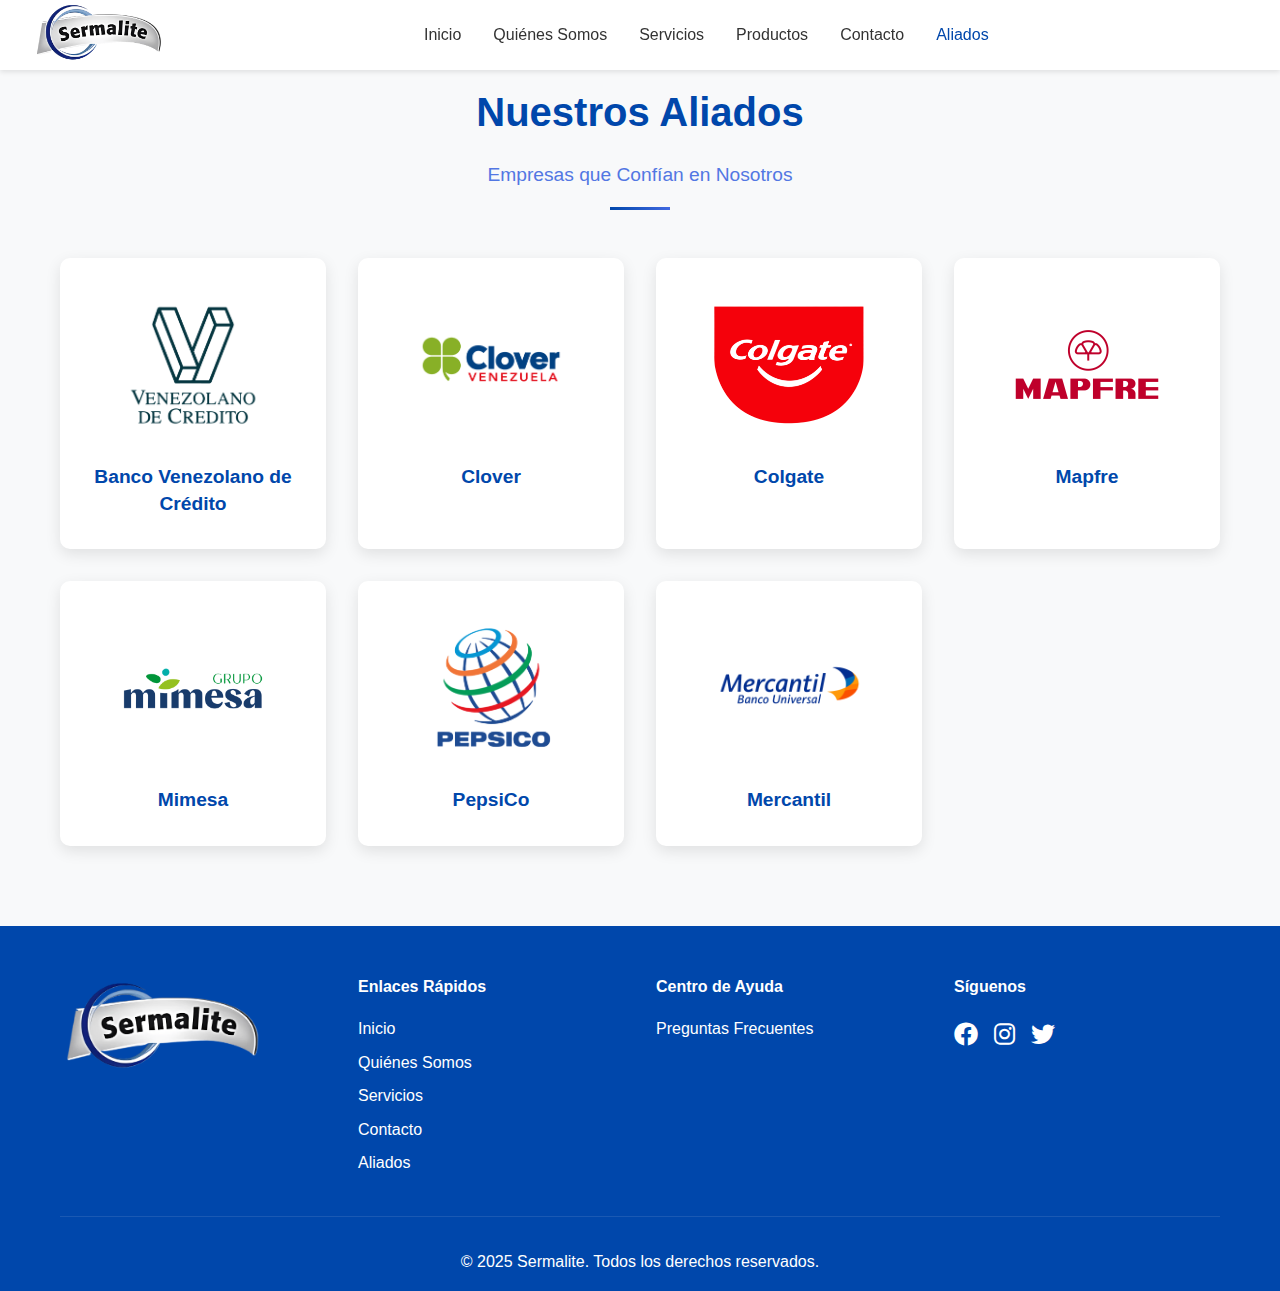
<file: aliados.html>
<!DOCTYPE html>
<html lang="es">
<head>
    <meta charset="UTF-8">
    <meta name="viewport" content="width=device-width, initial-scale=1.0">
    <title>Aliados - Sermalite</title>
    <link rel="icon" type="image/png" href="images/logo-icon.png">
    <link rel="shortcut icon" type="image/png" href="images/logo-icon.png">
    <link rel="stylesheet" href="css/styles.css">
    <link rel="stylesheet" href="https://cdnjs.cloudflare.com/ajax/libs/font-awesome/6.0.0/css/all.min.css">
</head>
<body>
    <header>
        <nav class="navbar">
            <div class="logo">
                <a href="index.html">
                    <img src="images/logo.png" alt="Sermalite Logo">
                </a>
            </div>
            <ul class="nav-links">
                <li><a href="index.html#inicio">Inicio</a></li>
                <li><a href="index.html#quienes-somos">Quiénes Somos</a></li>
                <li><a href="index.html#servicios">Servicios</a></li>
                <li><a href="index.html#productos">Productos</a></li>
                <li><a href="index.html#contacto">Contacto</a></li>
                <li><a href="aliados.html" class="active">Aliados</a></li>
            </ul>
            <div class="hamburger">
                <span></span>
                <span></span>
                <span></span>
            </div>
        </nav>
    </header>

    <main>
        <section class="aliados">
            <div class="container">
                <div class="section-header">
                    <h2>Nuestros Aliados</h2>
                    <p class="section-subtitle">Empresas que Confían en Nosotros</p>
                </div>
                
                <div class="aliados-grid">
                    <div class="aliado-card">
                        <div class="aliado-image">
                            <img src="images/aliados/bvc.png" alt="Banco Venezolano de Crédito">
                        </div>
                        <h3>Banco Venezolano de Crédito</h3>
                    </div>

                    <div class="aliado-card">
                        <div class="aliado-image">
                            <img src="images/aliados/clover.png" alt="Clover">
                        </div>
                        <h3>Clover</h3>
                    </div>

                    <div class="aliado-card">
                        <div class="aliado-image">
                            <img src="images/aliados/colgate.png" alt="Colgate">
                        </div>
                        <h3>Colgate</h3>
                    </div>

                    <div class="aliado-card">
                        <div class="aliado-image">
                            <img src="images/aliados/mapfre.png" alt="Mapfre">
                        </div>
                        <h3>Mapfre</h3>
                    </div>

                    <div class="aliado-card">
                        <div class="aliado-image">
                            <img src="images/aliados/mimesa.png" alt="Mimesa">
                        </div>
                        <h3>Mimesa</h3>
                    </div>

                    <div class="aliado-card">
                        <div class="aliado-image">
                            <img src="images/aliados/pepsico.png" alt="PepsiCo">
                        </div>
                        <h3>PepsiCo</h3>
                    </div>

                    <div class="aliado-card">
                        <div class="aliado-image">
                            <img src="images/aliados/mercantil.png" alt="Mercantil">
                        </div>
                        <h3>Mercantil</h3>
                    </div>
                </div>
            </div>
        </section>
    </main>

    <footer>
        <div class="container">
            <div class="footer-content">
                <div class="footer-logo">
                    <img src="images/logo.png" alt="Sermalite Logo">
                </div>
                <div class="footer-links">
                    <h4>Enlaces Rápidos</h4>
                    <ul>
                        <li><a href="index.html#inicio">Inicio</a></li>
                        <li><a href="index.html#quienes-somos">Quiénes Somos</a></li>
                        <li><a href="index.html#servicios">Servicios</a></li>
                        <li><a href="index.html#contacto">Contacto</a></li>
                        <li><a href="aliados.html">Aliados</a></li>
                    </ul>
                </div>
                <div class="footer-help">
                    <h4>Centro de Ayuda</h4>
                    <ul>
                        <li><a href="faq.html">Preguntas Frecuentes</a></li>
                    </ul>
                </div>
                <div class="footer-social">
                    <h4>Síguenos</h4>
                    <div class="social-icons">
                        <a href="https://www.facebook.com/sermalite" target="_blank"><i class="fab fa-facebook"></i></a>
                        <a href="https://www.instagram.com/sermalite/" target="_blank"><i class="fab fa-instagram"></i></a>
                        <a href="https://www.twitter.com/sermalite" target="_blank"><i class="fab fa-twitter"></i></a>
                    </div>
                </div>
            </div>
            <div class="footer-bottom">
                <p>&copy; 2025 Sermalite. Todos los derechos reservados.</p>
            </div>
        </div>
    </footer>

    <script src="js/main.js"></script>
</body>
</html>
</file>
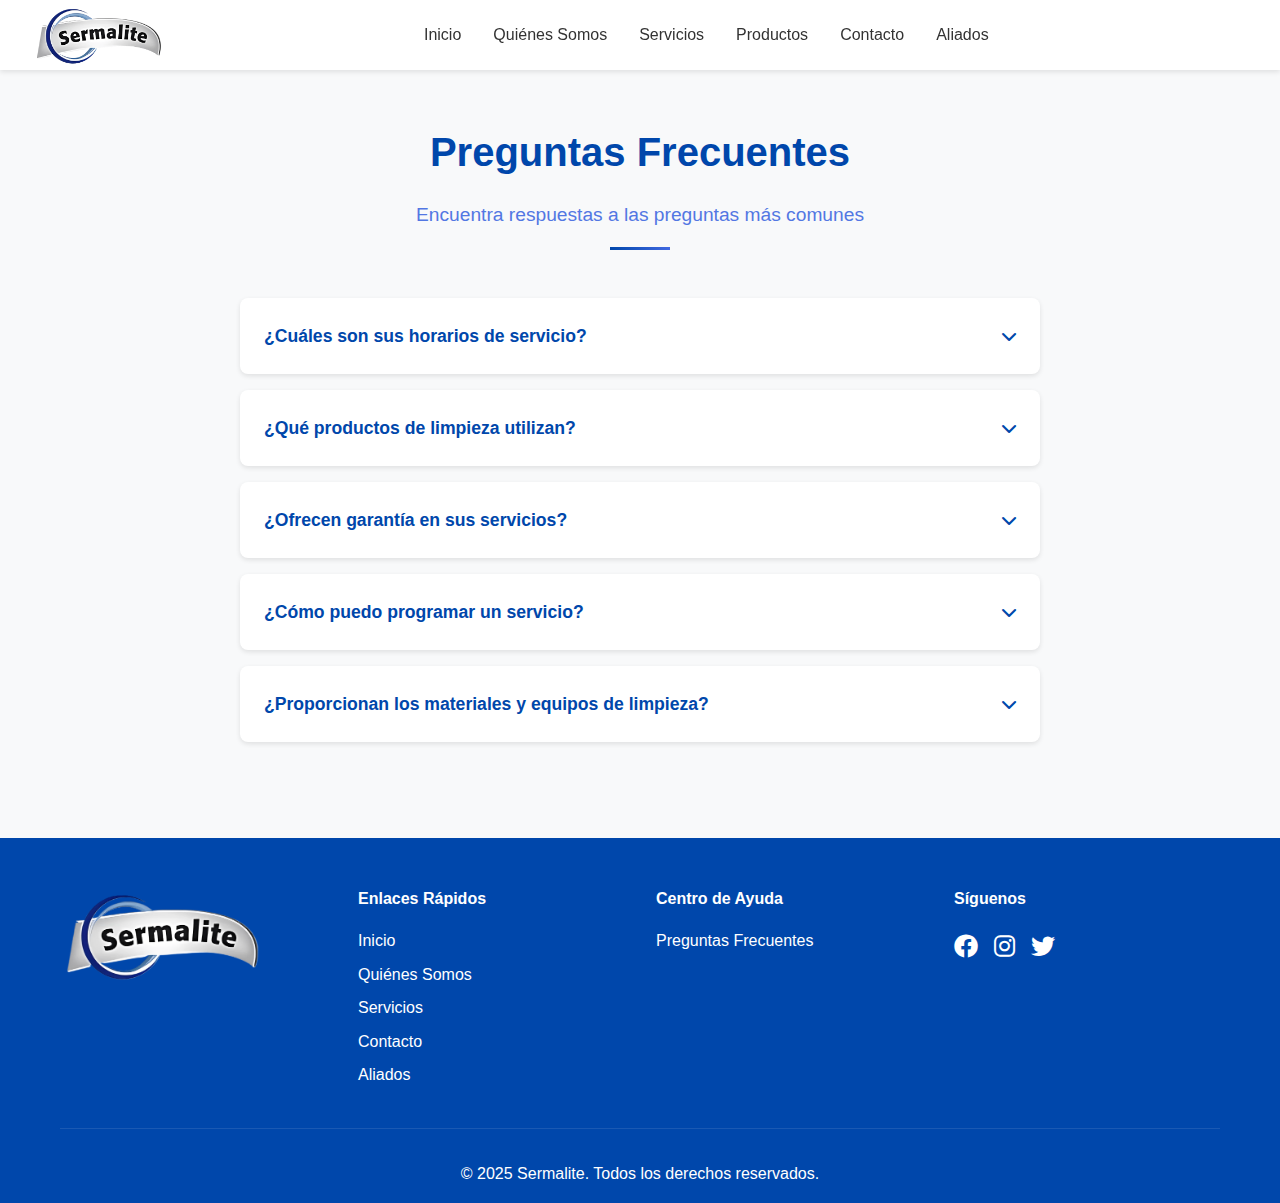
<file: faq.html>
<!DOCTYPE html>
<html lang="es">
<head>
    <meta charset="UTF-8">
    <meta name="viewport" content="width=device-width, initial-scale=1.0">
    <title>Preguntas Frecuentes - Sermalite</title>
    <link rel="icon" type="image/png" href="images/logo-icon.png">
    <link rel="shortcut icon" type="image/png" href="images/logo-icon.png">
    <link rel="stylesheet" href="css/styles.css">
    <link rel="stylesheet" href="https://cdnjs.cloudflare.com/ajax/libs/font-awesome/6.0.0/css/all.min.css">
</head>
<body>
    <header>
        <nav class="navbar">
            <div class="logo">
                <img src="images/logo.png" alt="Sermalite Logo">
            </div>
            <ul class="nav-links">
                <li><a href="index.html#inicio">Inicio</a></li>
                <li><a href="index.html#quienes-somos">Quiénes Somos</a></li>
                <li><a href="index.html#servicios">Servicios</a></li>
                <li><a href="index.html#productos">Productos</a></li>
                <li><a href="index.html#contacto">Contacto</a></li>
                <li><a href="aliados.html">Aliados</a></li>
            </ul>
            <div class="hamburger">
                <span></span>
                <span></span>
                <span></span>
            </div>
        </nav>
    </header>

    <main class="faq-page">
        <section class="faq-section">
            <div class="container">
                <div class="section-header">
                    <h2>Preguntas Frecuentes</h2>
                    <p class="section-subtitle">Encuentra respuestas a las preguntas más comunes</p>
                </div>
                
                <div class="faq-container">
                    <div class="faq-item">
                        <div class="faq-question">
                            <h3>¿Cuáles son sus horarios de servicio?</h3>
                            <i class="fas fa-chevron-down"></i>
                        </div>
                        <div class="faq-answer">
                            <p>Ofrecemos servicios las 24 horas del día, los 7 días de la semana. Nuestros horarios regulares son de lunes a viernes de 8:00 AM a 6:00 PM, pero también proporcionamos servicios fuera de horario y fines de semana según las necesidades del cliente.</p>
                        </div>
                    </div>

                    <div class="faq-item">
                        <div class="faq-question">
                            <h3>¿Qué productos de limpieza utilizan?</h3>
                            <i class="fas fa-chevron-down"></i>
                        </div>
                        <div class="faq-answer">
                            <p>Utilizamos productos de limpieza profesionales y eco-amigables que son seguros para personas, mascotas y el medio ambiente. Todos nuestros productos están certificados y cumplen con los estándares de calidad más altos.</p>
                        </div>
                    </div>

                    <div class="faq-item">
                        <div class="faq-question">
                            <h3>¿Ofrecen garantía en sus servicios?</h3>
                            <i class="fas fa-chevron-down"></i>
                        </div>
                        <div class="faq-answer">
                            <p>Sí, todos nuestros servicios están garantizados. Si no está completamente satisfecho con nuestro trabajo, volveremos a realizar el servicio sin costo adicional dentro de las 48 horas siguientes.</p>
                        </div>
                    </div>

                    <div class="faq-item">
                        <div class="faq-question">
                            <h3>¿Cómo puedo programar un servicio?</h3>
                            <i class="fas fa-chevron-down"></i>
                        </div>
                        <div class="faq-answer">
                            <p>Puede programar un servicio de varias maneras:
                            <ul>
                                <li>Llamando a nuestro número de teléfono</li>
                                <li>Enviando un correo electrónico</li>
                                <li>Completando el formulario de contacto en nuestra página web</li>
                            </ul>
                            Nos pondremos en contacto con usted en menos de 24 horas para confirmar su cita.</p>
                        </div>
                    </div>

                    <div class="faq-item">
                        <div class="faq-question">
                            <h3>¿Proporcionan los materiales y equipos de limpieza?</h3>
                            <i class="fas fa-chevron-down"></i>
                        </div>
                        <div class="faq-answer">
                            <p>Sí, nosotros proporcionamos todos los materiales, productos y equipos necesarios para realizar el servicio. Utilizamos equipos profesionales de última generación para garantizar los mejores resultados.</p>
                        </div>
                    </div>
                </div>
            </div>
        </section>
    </main>

    <footer>
        <div class="container">
            <div class="footer-content">
                <div class="footer-logo">
                    <img src="images/logo.png" alt="Sermalite Logo">
                </div>
                <div class="footer-links">
                    <h4>Enlaces Rápidos</h4>
                    <ul>
                        <li><a href="index.html#inicio">Inicio</a></li>
                        <li><a href="index.html#quienes-somos">Quiénes Somos</a></li>
                        <li><a href="index.html#servicios">Servicios</a></li>
                        <li><a href="index.html#contacto">Contacto</a></li>
                        <li><a href="aliados.html">Aliados</a></li>
                    </ul>
                </div>
                <div class="footer-help">
                    <h4>Centro de Ayuda</h4>
                    <ul>
                        <li><a href="faq.html">Preguntas Frecuentes</a></li>
                    </ul>
                </div>
                <div class="footer-social">
                    <h4>Síguenos</h4>
                    <div class="social-icons">
                        <a href="https://www.facebook.com/sermalite" target="_blank"><i class="fab fa-facebook"></i></a>
                        <a href="https://www.instagram.com/sermalite/" target="_blank"><i class="fab fa-instagram"></i></a>
                        <a href="https://www.twitter.com/sermalite" target="_blank"><i class="fab fa-twitter"></i></a>
                    </div>
                </div>
            </div>
            <div class="footer-bottom">
                <p>&copy; 2025 Sermalite. Todos los derechos reservados.</p>
            </div>
        </div>
    </footer>

    <script src="js/main.js"></script>
</body>
</html>
</file>
<file: css/styles.css>
:root {
    --primary-color: #0047AB;
    --secondary-color: #4169E1;
    --accent-color: #1E90FF;
    --background-color: #ffffff;
    --text-color: #333333;
}

* {
    margin: 0;
    padding: 0;
    box-sizing: border-box;
}

body {
    font-family: 'Arial', sans-serif;
    line-height: 1.6;
    color: var(--text-color);
}

.container {
    max-width: 1200px;
    margin: 0 auto;
    padding: 0 20px;
}

/* Navbar */
.navbar {
    background-color: var(--background-color);
    height: 70px;
    position: fixed;
    width: 100%;
    top: 0;
    z-index: 1000;
    box-shadow: 0 2px 5px rgba(0, 0, 0, 0.1);
    display: flex;
    justify-content: space-between;
    align-items: center;
    padding: 0 2rem;
}

.logo {
    display: flex;
    align-items: center;
    height: 100%;
    padding: 10px 0;
}

.logo img {
    max-height: 65px;
    width: auto;
    transition: transform 0.3s ease;
    object-fit: contain;
}

.nav-links {
    display: flex;
    list-style: none;
    gap: 2rem;
}

.nav-links a {
    text-decoration: none;
    color: var(--text-color);
    font-weight: 500;
    transition: color 0.3s ease;
}

.nav-links a:hover,
.nav-links a.active {
    color: var(--primary-color);
}

/* Hero Section */
.hero {
    background: linear-gradient(rgba(0, 71, 171, 0.8), rgba(30, 144, 255, 0.8)), url('../images/hero-bg.jpg');
    background-size: cover;
    background-position: center;
    height: 100vh;
    display: flex;
    align-items: center;
    text-align: center;
    color: white;
    padding-top: 80px;
}

.hero-content {
    max-width: 800px;
    margin: 0 auto;
    padding: 0 20px;
}

.hero h1 {
    font-size: 3rem;
    margin-bottom: 1rem;
}

.hero p {
    font-size: 1.2rem;
    margin-bottom: 2rem;
}

.cta-button {
    display: inline-block;
    padding: 1rem 2rem;
    background-color: var(--primary-color);
    color: white;
    text-decoration: none;
    border-radius: 5px;
    transition: background-color 0.3s ease;
}

.cta-button:hover {
    background-color: var(--secondary-color);
}

/* About Section */
.about {
    padding: 5rem 0;
    background-color: #f8f9fa;
}

/* Section Headers */
.section-header {
    text-align: center;
    margin-bottom: 3rem;
    position: relative;
}

.section-header:after {
    content: '';
    display: block;
    width: 60px;
    height: 3px;
    background: linear-gradient(to right, var(--primary-color), var(--secondary-color));
    margin: 1rem auto;
}

.section-header h2 {
    color: var(--primary-color);
    font-size: 2.5rem;
    margin-bottom: 1rem;
    font-weight: 700;
}

.section-subtitle {
    color: var(--secondary-color);
    font-size: 1.2rem;
    font-weight: 500;
    opacity: 0.9;
}

@media (max-width: 768px) {
    .section-header h2 {
        font-size: 2rem;
    }
    
    .section-subtitle {
        font-size: 1rem;
    }
}

.about-intro {
    text-align: center;
    max-width: 800px;
    margin: 0 auto 4rem;
}

.about-highlight {
    font-size: 1.5rem;
    color: var(--primary-color);
    line-height: 1.4;
}

.about-grid {
    display: flex;
    flex-direction: column;
    gap: 4rem;
}

.about-section {
    display: grid;
    grid-template-columns: 1fr 1fr;
    gap: 3rem;
    align-items: center;
}

.about-section.reverse {
    direction: rtl;
}

.about-section.reverse .about-text {
    direction: ltr;
}

.about-image {
    overflow: hidden;
    border-radius: 10px;
    box-shadow: 0 5px 15px rgba(0, 0, 0, 0.1);
}

.about-image img {
    width: 100%;
    height: 400px;
    object-fit: cover;
    transition: transform 0.3s ease;
}

.about-image:hover img {
    transform: scale(1.05);
}

.about-text h3 {
    color: var(--primary-color);
    margin-bottom: 1.5rem;
    font-size: 1.8rem;
}

.features {
    list-style: none;
    margin-top: 2rem;
}

.features li {
    margin-bottom: 1rem;
    display: flex;
    align-items: center;
}

.features i {
    color: var(--primary-color);
    margin-right: 1rem;
    font-size: 1.2rem;
}

.about-stats {
    display: grid;
    grid-template-columns: repeat(4, 1fr);
    gap: 2rem;
    text-align: center;
    padding: 3rem 0;
    background: linear-gradient(to right, var(--primary-color), var(--secondary-color));
    border-radius: 10px;
    color: white;
    margin: 2rem 0;
}

.stat-item {
    padding: 1rem;
}

.stat-item i {
    font-size: 2.5rem;
    margin-bottom: 1rem;
}

.stat-item h4 {
    font-size: 2rem;
    margin-bottom: 0.5rem;
}

@media (max-width: 992px) {
    .about-section {
        grid-template-columns: 1fr;
        gap: 2rem;
    }

    .about-stats {
        grid-template-columns: repeat(2, 1fr);
    }

    .about-image img {
        height: 300px;
    }
}

@media (max-width: 576px) {
    .about-stats {
        grid-template-columns: 1fr;
    }

    .about-highlight {
        font-size: 1.2rem;
    }

    .about-cta h3 {
        font-size: 1.5rem;
    }
}

/* Aliados Section */
/* Products Section */
.products {
    padding: 5rem 0;
    background-color: #ffffff;
}

.products-content {
    max-width: 1000px;
    margin: 0 auto;
}

.product-info {
    display: grid;
    grid-template-columns: 1fr 1fr;
    gap: 3rem;
    align-items: center;
}

.product-text h3 {
    color: var(--primary-color);
    font-size: 1.8rem;
    margin-bottom: 1.5rem;
}

.product-features {
    list-style: none;
}

.product-features li {
    margin-bottom: 1rem;
    display: flex;
    align-items: center;
    font-size: 1.1rem;
}

.product-features li i {
    color: var(--primary-color);
    margin-right: 1rem;
}

.product-image {
    overflow: hidden;
    border-radius: 10px;
    box-shadow: 0 5px 15px rgba(0, 0, 0, 0.1);
}

.product-image img {
    width: 100%;
    height: auto;
    display: block;
    transition: transform 0.3s ease;
}

.product-image img:hover {
    transform: scale(1.05);
}

@media (max-width: 768px) {
    .product-info {
        grid-template-columns: 1fr;
        gap: 2rem;
    }

    .product-text h3 {
        font-size: 1.5rem;
    }

    .product-features li {
        font-size: 1rem;
    }
}

.aliados {
    padding: 5rem 0;
    background-color: #f8f9fa;
}

.aliados-grid {
    display: grid;
    grid-template-columns: repeat(auto-fit, minmax(250px, 1fr));
    gap: 2rem;
    margin-top: 3rem;
}

.aliado-card {
    background: white;
    border-radius: 10px;
    padding: 2rem;
    text-align: center;
    box-shadow: 0 5px 15px rgba(0, 0, 0, 0.1);
    transition: transform 0.3s ease, box-shadow 0.3s ease;
}

.aliado-card:hover {
    transform: translateY(-10px);
    box-shadow: 0 8px 25px rgba(0, 0, 0, 0.15);
}

.aliado-image {
    width: 150px;
    height: 150px;
    margin: 0 auto 1.5rem;
    display: flex;
    align-items: center;
    justify-content: center;
}

.aliado-image img {
    max-width: 100%;
    max-height: 100%;
    object-fit: contain;
}

.aliado-card h3 {
    color: var(--primary-color);
    font-size: 1.2rem;
    margin: 0;
    line-height: 1.4;
}

@media (max-width: 768px) {
    .aliados-grid {
        grid-template-columns: repeat(auto-fit, minmax(200px, 1fr));
    }
    
    .aliado-image {
        width: 120px;
        height: 120px;
    }
}

/* Services Section */
.services {
    padding: 5rem 0;
}

.services h2 {
    text-align: center;
    color: var(--primary-color);
    margin-bottom: 3rem;
}

.services-grid {
    display: grid;
    grid-template-columns: repeat(3, 1fr);
    gap: 2rem;
}

@media (max-width: 992px) {
    .services-grid {
        grid-template-columns: repeat(2, 1fr);
    }
}

@media (max-width: 576px) {
    .services-grid {
        grid-template-columns: 1fr;
    }
}

.service-card {
    padding: 2rem;
    text-align: left;
    background-color: white;
    border-radius: 10px;
    box-shadow: 0 3px 10px rgba(0, 0, 0, 0.1);
    transition: transform 0.3s ease;
}

.service-card:hover {
    transform: translateY(-5px);
}

.service-card i {
    font-size: 2.5rem;
    color: var(--primary-color);
    margin-bottom: 1rem;
}

.service-card h3 {
    margin-bottom: 1rem;
    color: var(--primary-color);
    text-align: center;
}

.service-list {
    list-style: none;
    padding: 0;
    margin-top: 1rem;
}

.service-list li {
    position: relative;
    padding-left: 1.5rem;
    margin-bottom: 0.5rem;
    font-size: 0.9rem;
}

.service-list li:before {
    content: '•';
    color: var(--primary-color);
    position: absolute;
    left: 0.5rem;
}

/* Contact Section */
.contact {
    padding: 5rem 0;
    background-color: #f8f9fa;
}

.contact h2 {
    text-align: center;
    color: var(--primary-color);
    margin-bottom: 3rem;
}

.contact-content {
    display: grid;
    grid-template-columns: 1fr 2fr;
    gap: 2rem;
}

.contact-info {
    display: flex;
    flex-direction: column;
    gap: 1.5rem;
}

.contact-item {
    display: flex;
    align-items: center;
    gap: 1rem;
}

.contact-item i {
    color: var(--primary-color);
    font-size: 1.5rem;
}

.contact-form {
    display: grid;
    gap: 1rem;
}

.contact-form input,
.contact-form textarea {
    padding: 0.8rem;
    border: 1px solid #ddd;
    border-radius: 5px;
}

.contact-form textarea {
    height: 150px;
}

.submit-button {
    background-color: var(--primary-color);
    color: white;
    padding: 1rem;
    border: none;
    border-radius: 5px;
    cursor: pointer;
    transition: background-color 0.3s ease;
}

.submit-button:hover {
    background-color: var(--secondary-color);
}

/* Footer */
footer {
    background-color: var(--primary-color);
    color: white;
    padding: 3rem 0 1rem;
}

footer {
    background-color: var(--primary-color);
    color: white;
    padding: 3rem 0 1rem;
}

.footer-content {
    display: flex;
    justify-content: space-between;
    flex-wrap: wrap;
    gap: 2rem;
    margin-bottom: 2rem;
}

.footer-logo,
.footer-links,
.footer-help,
.footer-social {
    flex: 1;
    min-width: 200px;
}

.footer-links h4,
.footer-help h4,
.footer-social h4 {
    color: white;
    margin-bottom: 1rem;
}

.footer-logo img {
    height: 100px;
}

.footer-links ul {
    list-style: none;
}

.footer-links a {
    color: white;
    text-decoration: none;
    display: block;
    margin-bottom: 0.5rem;
}

.social-icons {
    display: flex;
    gap: 1rem;
}

.social-icons a {
    color: white;
    font-size: 1.5rem;
}

.footer-help {
    margin-bottom: 2rem;
}

.footer-help h4 {
    color: white;
    margin-bottom: 1rem;
}

.footer-help ul {
    list-style: none;
}

.footer-help a {
    color: white;
    text-decoration: none;
    display: block;
    margin-bottom: 0.5rem;
    transition: color 0.3s ease;
}

.footer-help a:hover {
    color: var(--accent-color);
}

.footer-bottom {
    text-align: center;
    padding-top: 2rem;
    border-top: 1px solid rgba(255, 255, 255, 0.1);
}

/* Responsive Design */
@media (max-width: 768px) {
    .hamburger {
        display: block;
        cursor: pointer;
    }

    .hamburger span {
        display: block;
        width: 25px;
        height: 3px;
        background-color: var(--text-color);
        margin: 5px 0;
        transition: all 0.3s ease;
    }

    .nav-links {
        display: none;
        position: absolute;
        top: 70px;
        left: 0;
        right: 0;
        background-color: var(--background-color);
        flex-direction: column;
        padding: 1rem;
        text-align: center;
    }

    .nav-links.active {
        display: flex;
    }

    .contact-content {
        grid-template-columns: 1fr;
    }
}

/* FAQ Page Styles */
.faq-page {
    padding: 120px 0 5rem;
    background-color: #f8f9fa;
}

.faq-container {
    max-width: 800px;
    margin: 0 auto;
}

.faq-item {
    background: white;
    border-radius: 8px;
    margin-bottom: 1rem;
    box-shadow: 0 2px 5px rgba(0, 0, 0, 0.1);
    overflow: hidden;
}

.faq-question {
    padding: 1.5rem;
    cursor: pointer;
    display: flex;
    justify-content: space-between;
    align-items: center;
    transition: background-color 0.3s ease;
}

.faq-question:hover {
    background-color: rgba(0, 71, 171, 0.05);
}

.faq-question h3 {
    margin: 0;
    font-size: 1.1rem;
    color: var(--primary-color);
}

.faq-question i {
    color: var(--primary-color);
    transition: transform 0.3s ease;
}

.faq-item.active .faq-question i {
    transform: rotate(180deg);
}

.faq-answer {
    padding: 0 1.5rem;
    max-height: 0;
    overflow: hidden;
    transition: all 0.3s ease;
    background-color: white;
}

.faq-answer p {
    margin: 0;
    padding: 1rem 0;
    color: var(--text-color);
}

.faq-answer ul {
    list-style-position: inside;
    padding: 0.5rem 0;
}

.faq-item.active .faq-answer {
    max-height: 500px;
    padding: 0 1.5rem 1.5rem;
}

/* Animations */
@keyframes fadeIn {
    from {
        opacity: 0;
        transform: translateY(20px);
    }
    to {
        opacity: 1;
        transform: translateY(0);
    }
}

.service-card, .about-content, .contact-content {
    animation: fadeIn 1s ease-out;
}
</file>
